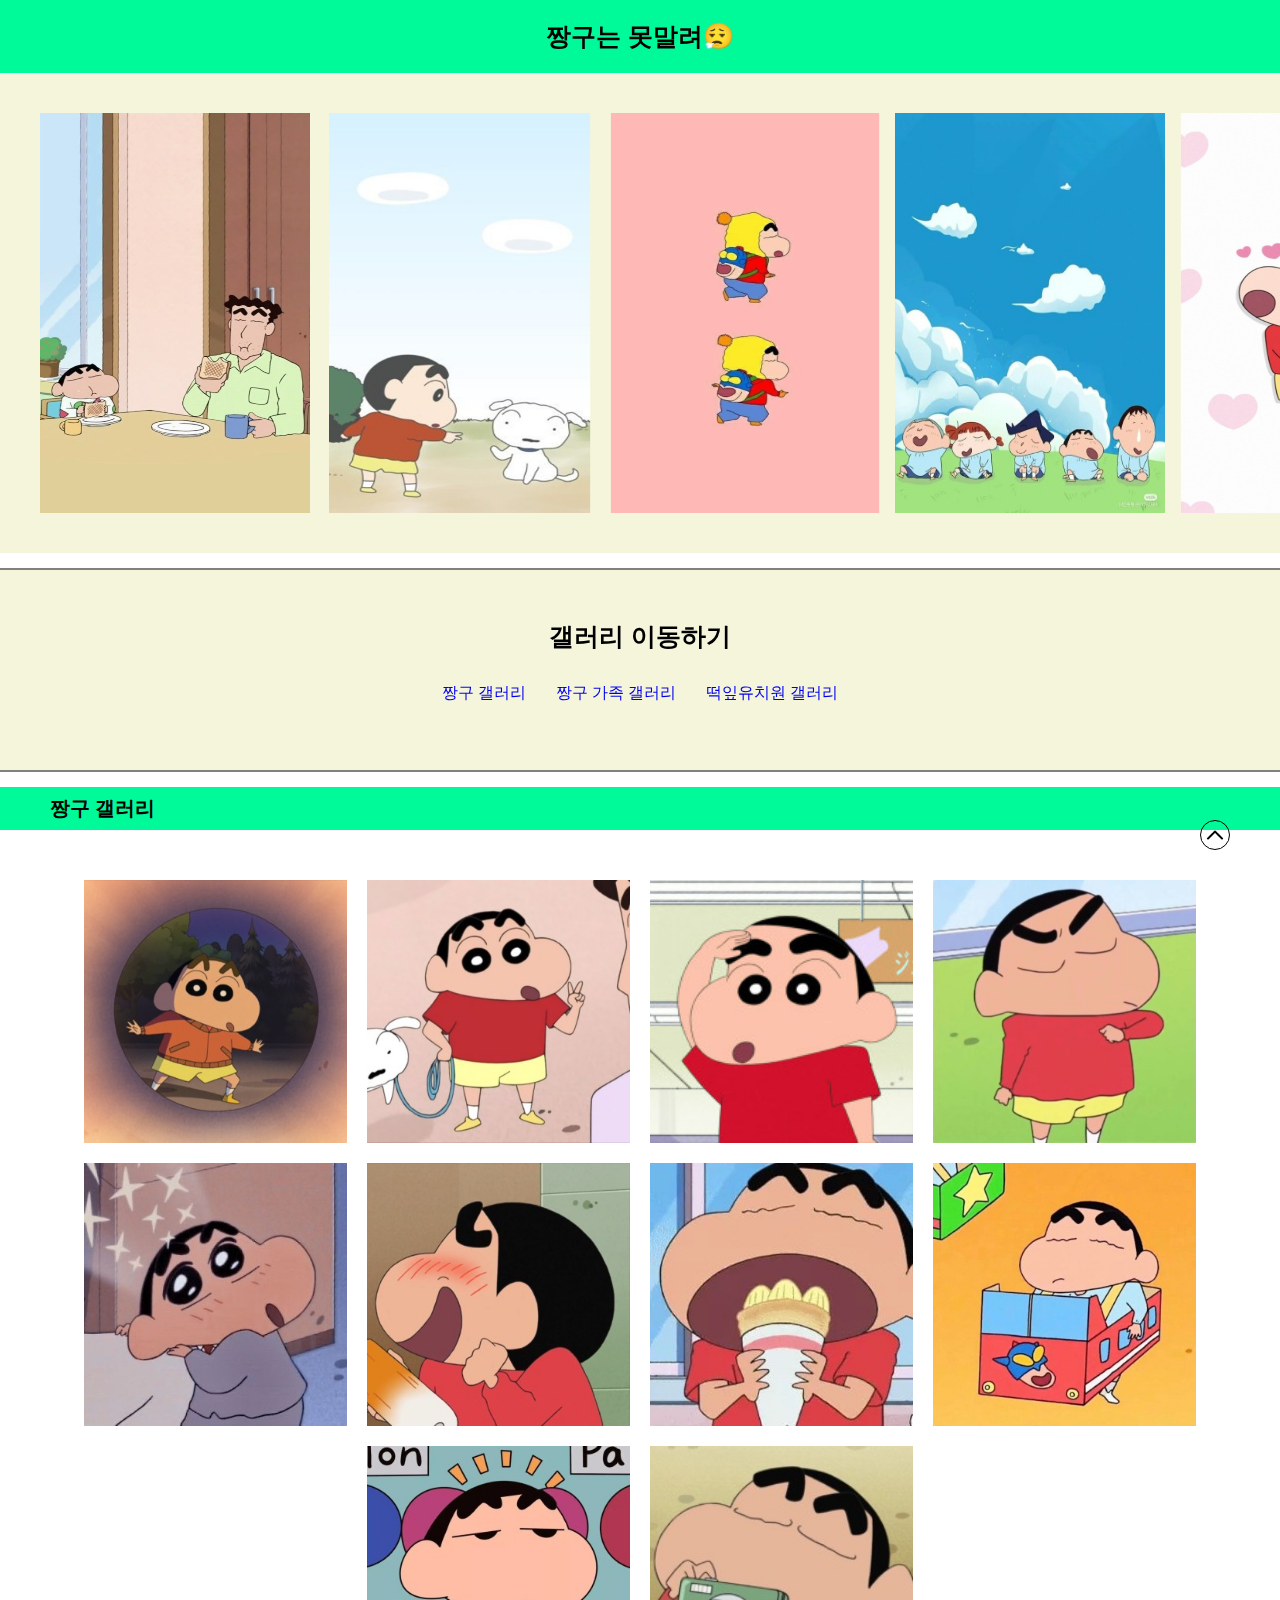
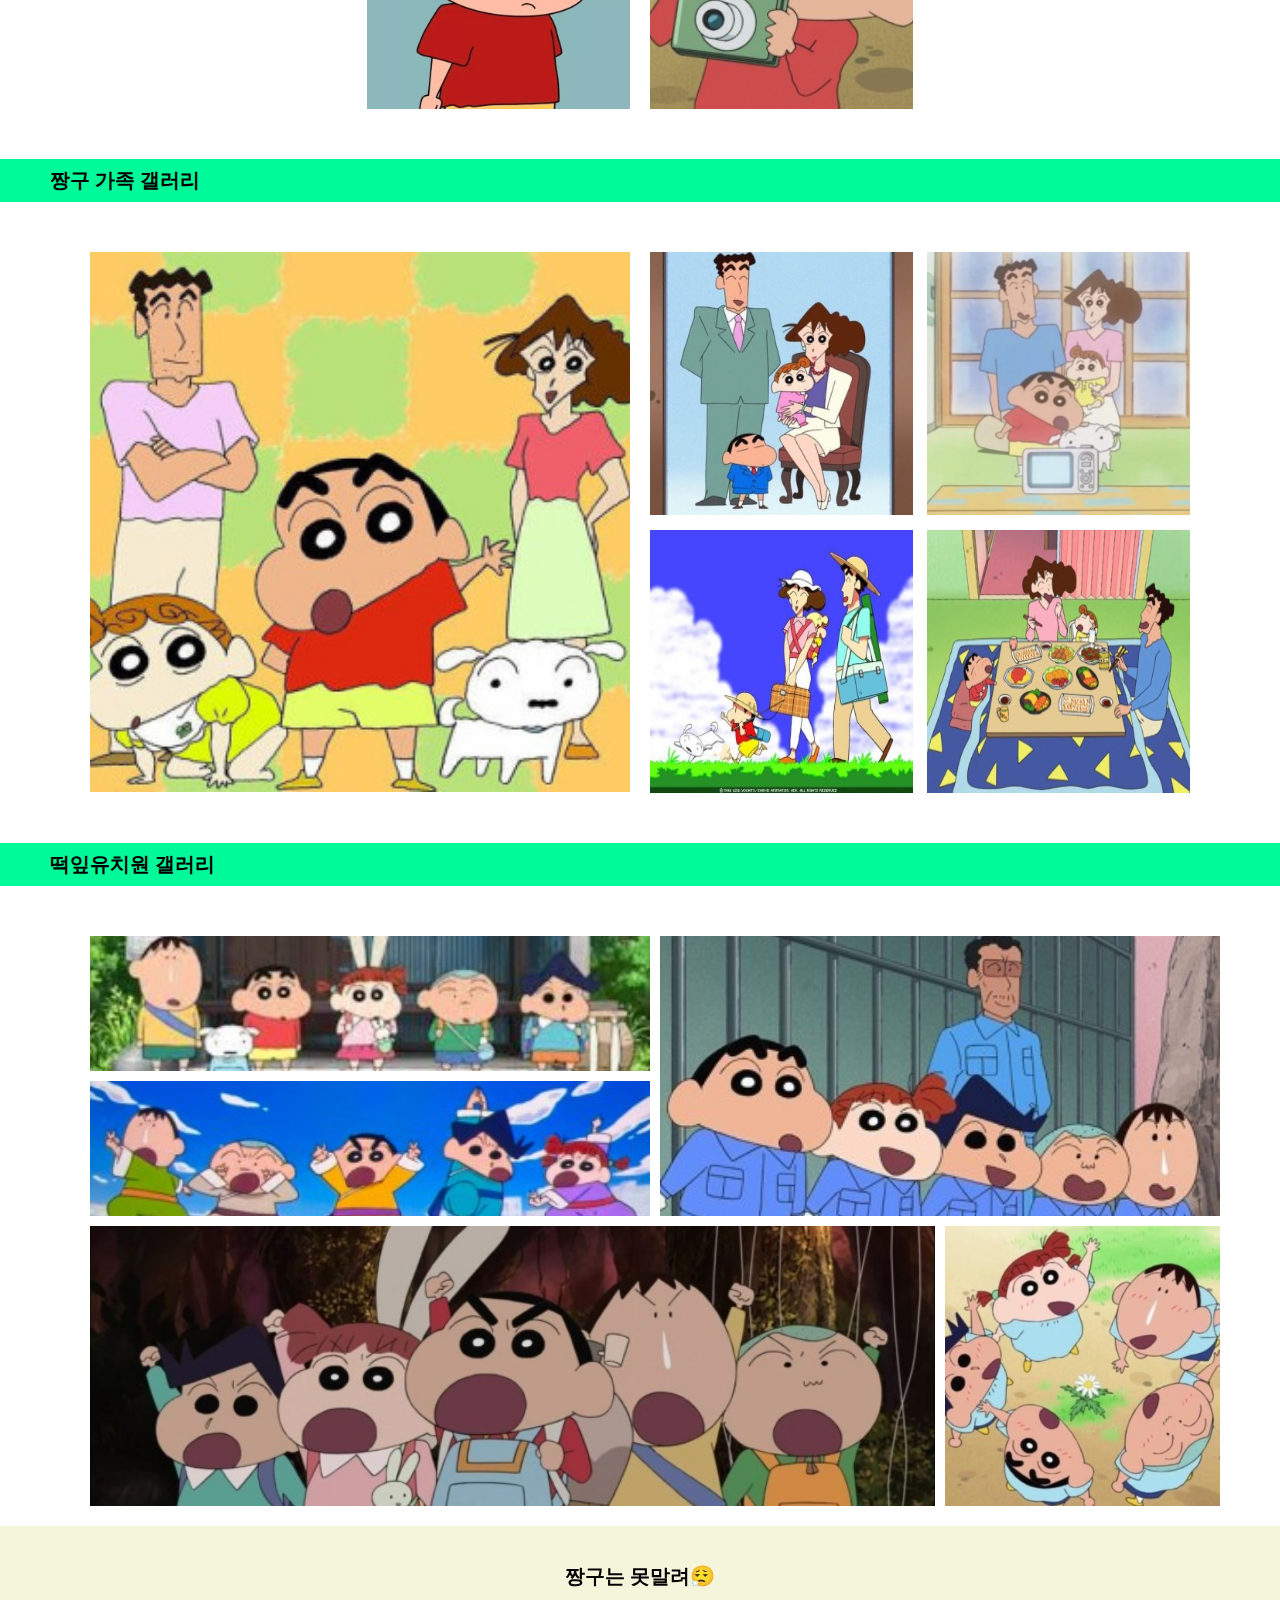
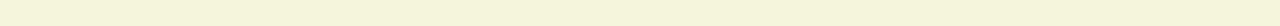
<file: week1/1-1/index.html>
<!DOCTYPE html>
<html lang="ko">
<head>
    <meta charset="UTF-8">
    <meta name="viewport" content="width=device-width, initial-scale=1.0">
    <link rel="stylesheet" href="style.css">
    <title>짱구는 못말려 갤러리</title>
</head>
<body>
    <a class="top_button" href="#header">
        <img src="assets/up_arrow.png" alt="top 버튼">
    </a>
    <header id="header">
        <h1 class="title">짱구는 못말려😮‍💨</h1>
    </header>
    <main>
        <section class="preview_section">
            <img src="assets/prev_image_1.png" alt="프리뷰 이미지">
            <img src="assets/prev_image_2.png" alt="프리뷰 이미지">
            <img src="assets/prev_image_3.png" alt="프리뷰 이미지">
            <img src="assets/prev_image_4.png" alt="프리뷰 이미지">
            <img src="assets/prev_image_5.png" alt="프리뷰 이미지">
            <img src="assets/prev_image_6.png" alt="프리뷰 이미지">
            <img src="assets/prev_image_7.png" alt="프리뷰 이미지">
            <img src="assets/prev_image_8.png" alt="프리뷰 이미지">
            <img src="assets/prev_image_9.png" alt="프리뷰 이미지">
            <img src="assets/prev_image_10.png" alt="프리뷰 이미지">
        </section>
        <nav>
            <span class="nav_title">갤러리 이동하기</span>
            <ul class="nav_list">
                <li>
                    <a class="nav_item" href="#solo_section">짱구 갤러리</a>
                </li>
                <li>
                    <a class="nav_item" href="#family_section">짱구 가족 갤러리</a>
                </li>
                <li>
                    <a class="nav_item" href="#kindergarten_section">떡잎유치원 갤러리</a>
                </li>
            </ul>
        </nav>
        <section id="solo_section" class="image_section">
            <div class="section_title">
                <h2>짱구 갤러리</h2>
            </div>
            <div class="section_1_image_container">
                <img src="assets/solo_image_1.png" alt="짱구 이미지입니다.">
                <img src="assets/solo_image_2.png" alt="짱구 이미지입니다.">
                <img src="assets/solo_image_3.png" alt="짱구 이미지입니다.">
                <img src="assets/solo_image_4.png" alt="짱구 이미지입니다.">
                <img src="assets/solo_image_5.png" alt="짱구 이미지입니다.">
                <img src="assets/solo_image_6.png" alt="짱구 이미지입니다.">
                <img src="assets/solo_image_7.png" alt="짱구 이미지입니다.">
                <img src="assets/solo_image_8.png" alt="짱구 이미지입니다.">
                <img src="assets/solo_image_9.png" alt="짱구 이미지입니다.">
                <img src="assets/solo_image_10.png" alt="짱구 이미지입니다.">
            </div>
        </section>
        <section id="family_section" class="image_section">
            <div class="section_title">
                <h2>짱구 가족 갤러리</h2>
            </div>
            <div class="section_2_image_container">
                <div class="section_2_image_container_left">
                    <img src="assets/family_image_1.png" alt="짱구 가족 이미지입니다.">
                </div>
                <div class="section_2_image_container_right">
                    <img src="assets/family_image_2.png" alt="짱구 가족 이미지입니다.">
                    <img src="assets/family_image_3.png" alt="짱구 가족 이미지입니다.">
                    <img src="assets/family_image_4.png" alt="짱구 가족 이미지입니다.">
                    <img src="assets/family_image_5.png" alt="짱구 가족 이미지입니다.">
                </div>
            </div>
        </section>
        <section id="kindergarten_section" class="image_section">
            <div class="section_title">
                <h2>떡잎유치원 갤러리</h2>
            </div>
            <div class="section_3_image_container">
                <img class="item" src="assets/children_image_1.png" alt="떡잎유치원 갤러리 이미지입니다.">
                <img class="item" src="assets/children_image_2.png" alt="떡잎유치원 갤러리 이미지입니다.">
                <img class="item" src="assets/children_image_3.png" alt="떡잎유치원 갤러리 이미지입니다.">
                <img class="item" src="assets/children_image_4.png" alt="떡잎유치원 갤러리 이미지입니다.">
                <img class="item" src="assets/children_image_5.png" alt="떡잎유치원 갤러리 이미지입니다.">
            </div>
        </section>
    </main>
    <footer>
        <p>짱구는 못말려😮‍💨</p>
    </footer>
</body>
</html>
</file>
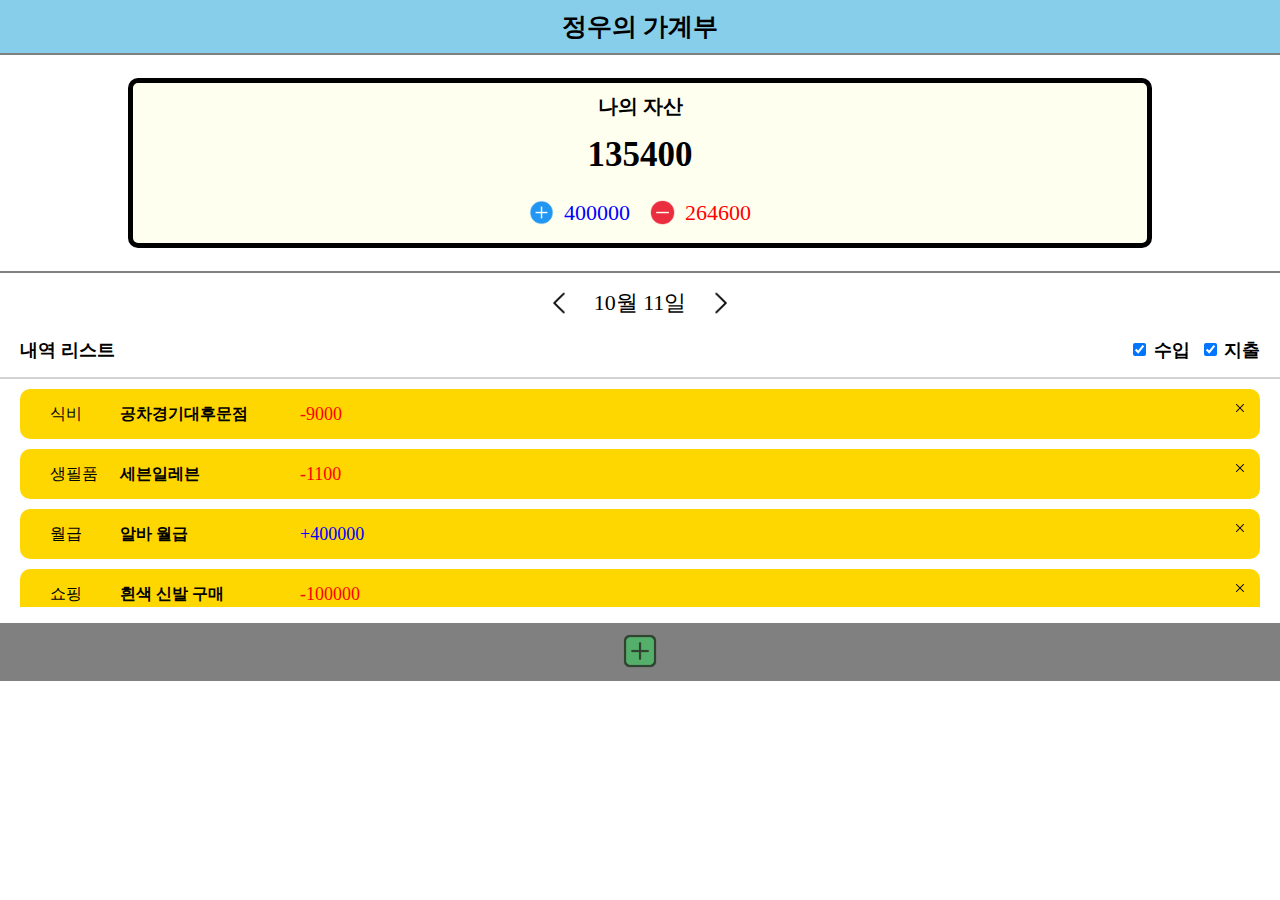
<file: week1/1-2/index.html>
<!DOCTYPE html>
<html lang="ko">
<head>
    <meta charset="UTF-8">
    <meta name="viewport" content="width=device-width, initial-scale=1.0">
    <link rel="stylesheet" href="style.css">
    <title>정우의 가계부</title>
</head>
<body>
    <header>
        <h1 class="title">정우의 가계부</h1>
    </header>
    <main>
        <container class="my_asset_container">
            <div class="asset_box">
                <h2>나의 자산</h2>
                <p class="total_asset">135400</p>
                <div class="asset_inout">
                    <div class="asset_count">
                        <img src="assets/plus_icon.png" alt="수입 아이콘">
                        <p class="asset_in">400000</p>
                    </div>
                    <div class="asset_count">
                        <img src="assets/minus_icon.png" alt="지출 아이콘">
                        <p class="asset_out">264600</p>
                    </div>
                </div>
            </div>
        </container>
        <container class="asset_history_container">
            <div class="date_selector">
                <img src="assets/arrow_left.png" alt="왼쪽 화살표 버튼">
                <p class="date">10월 11일</p>
                <img src="assets/arrow_right.png" alt="오른쪽 화살표 버튼">
            </div>
            <div class="history_list_container">
                <div class="history_list_header">
                    <span>내역 리스트</span>
                    <div class="history_filter">
                        <div>
                            <input type="checkbox" name="in" checked>
                            <label for="in">수입</label>
                        </div>
                        <div>
                            <input type="checkbox" name="out" checked>
                            <label for="out">지출</label>
                        </div>
                    </div>
                </div>
                <div class="history_list">
                    <ul>
                        <li class="history_item">
                            <button type="button">
                                <img src="assets/x_icon.png" alt="x 버튼" class="x_icon">
                            </button>
                            <p class="history_category">식비</p>
                            <p class="history_title">공차경기대후문점</p>
                            <p class="history_asset minus">-9000</p>
                        </li>
                        <li class="history_item">
                            <button type="button">
                                <img src="assets/x_icon.png" alt="x 버튼" class="x_icon">
                            </button>
                            <p class="history_category">생필품</p>
                            <p class="history_title">세븐일레븐</p>
                            <p class="history_asset minus">-1100</p>
                        </li>
                        <li class="history_item">
                            <button type="button">
                                <img src="assets/x_icon.png" alt="x 버튼" class="x_icon">
                            </button>
                            <p class="history_category">월급</p>
                            <p class="history_title">알바 월급</p>
                            <p class="history_asset plus">+400000</p>
                        </li>
                        <div class="history_item">
                            <button type="button">
                                <img src="assets/x_icon.png" alt="x 버튼" class="x_icon">
                            </button>
                            <p class="history_category">쇼핑</p>
                            <p class="history_title">흰색 신발 구매</p>
                            <p class="history_asset minus">-100000</p>
                        </div>
                        <li class="history_item">
                            <button type="button">
                                <img src="assets/x_icon.png" alt="x 버튼" class="x_icon">
                            </button>
                            <p class="history_category">취미</p>
                            <p class="history_title">포토시그니처</p>
                            <p class="history_asset minus">-5000</p>
                        </li>
                        <li class="history_item">
                            <button type="button">
                                <img src="assets/x_icon.png" alt="x 버튼" class="x_icon">
                            </button>
                            <p class="history_category">취미</p>
                            <p class="history_title">볼링</p>
                            <p class="history_asset plus">-9500</p>
                        </li>
                        <li class="history_item">
                            <button type="button">
                                <img src="assets/x_icon.png" alt="x 버튼" class="x_icon">
                            </button>
                            <p class="history_category">취미</p>
                            <p class="history_title">반지공방</p>
                            <p class="history_asset minus">-95000</p>
                        </li>
                        <li class="history_item">
                            <button type="button">
                                <img src="assets/x_icon.png" alt="x 버튼" class="x_icon">
                            </button>
                            <p class="history_category">쇼핑</p>
                            <p class="history_title">옷 구매</=>
                            <p class="history_asset plus">-45000</p>
                        </li>
                    </ul>
                </div>
            </div>
        </container>
    </main>
    <footer>
        <button type="button">
            <img src="./assets/add_icon.png" alt="추가 버튼">
        </button>
    </footer>
</body>
</html>
</file>
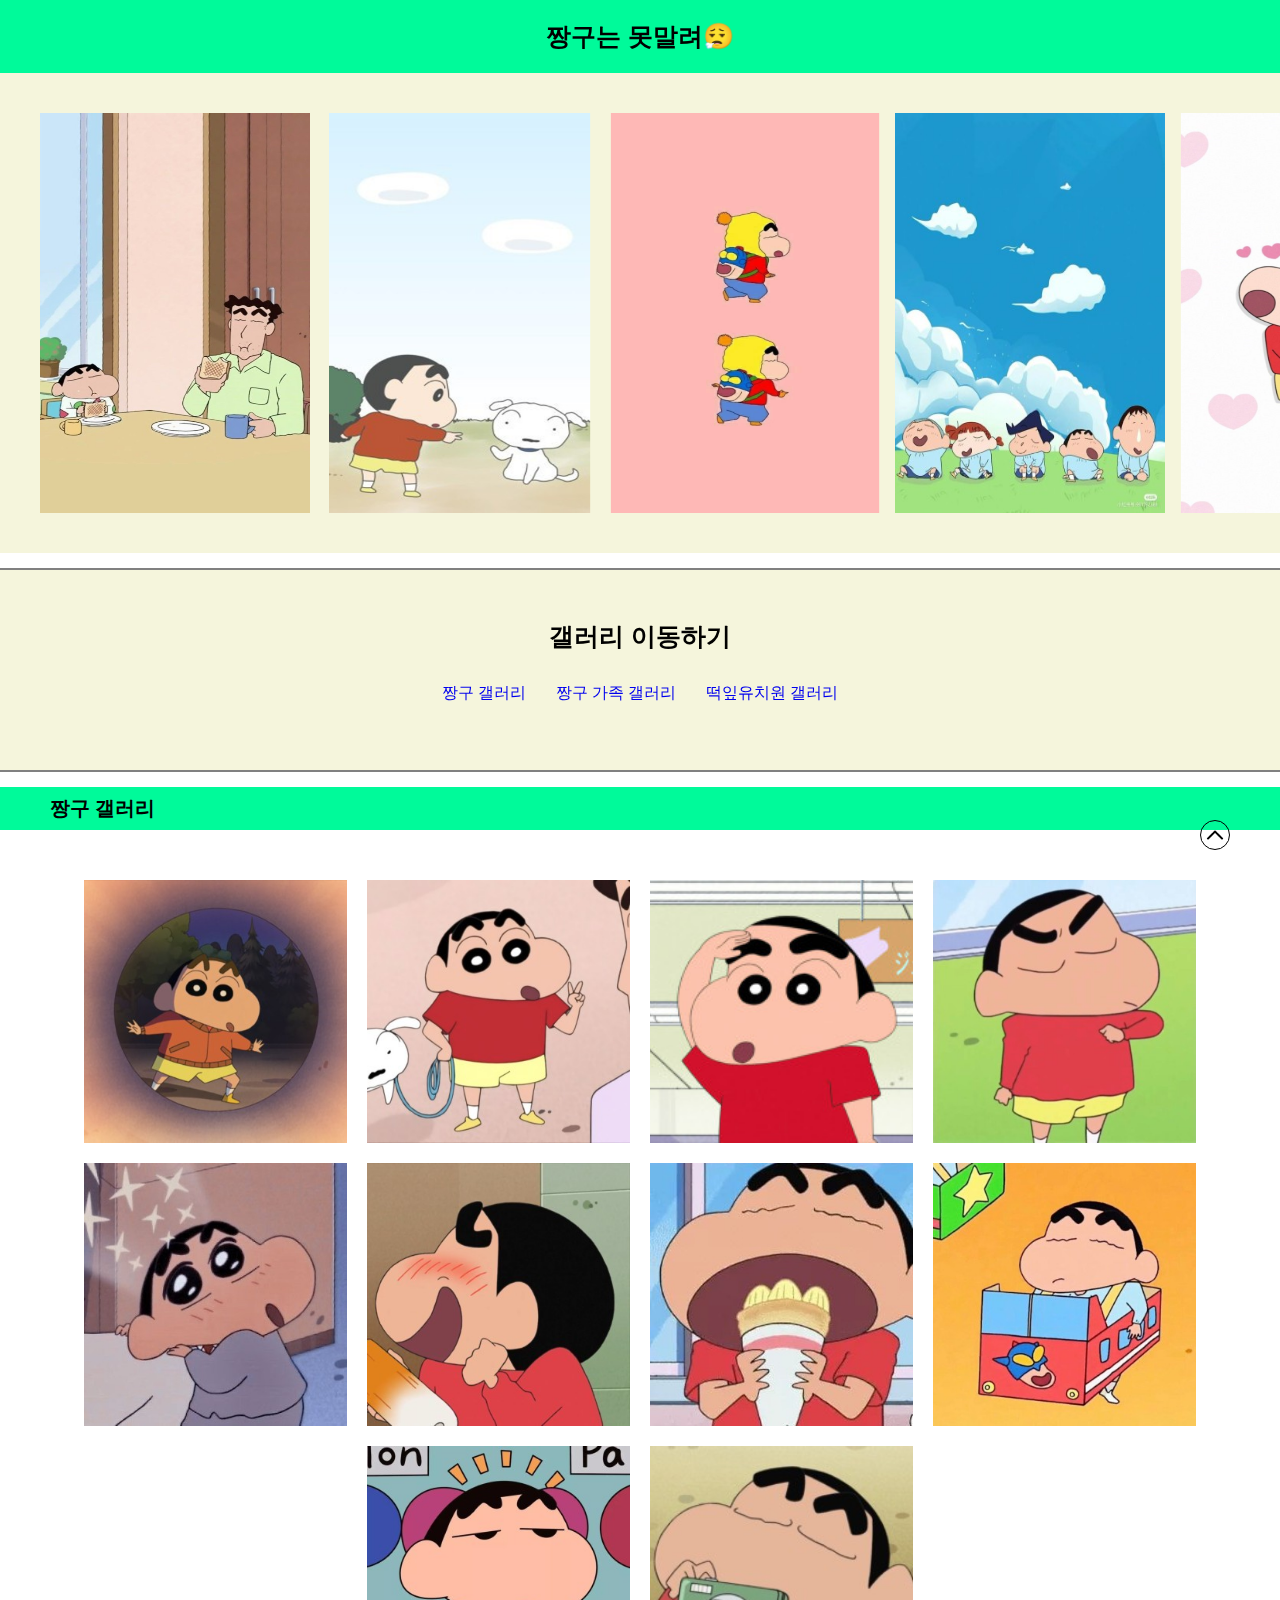
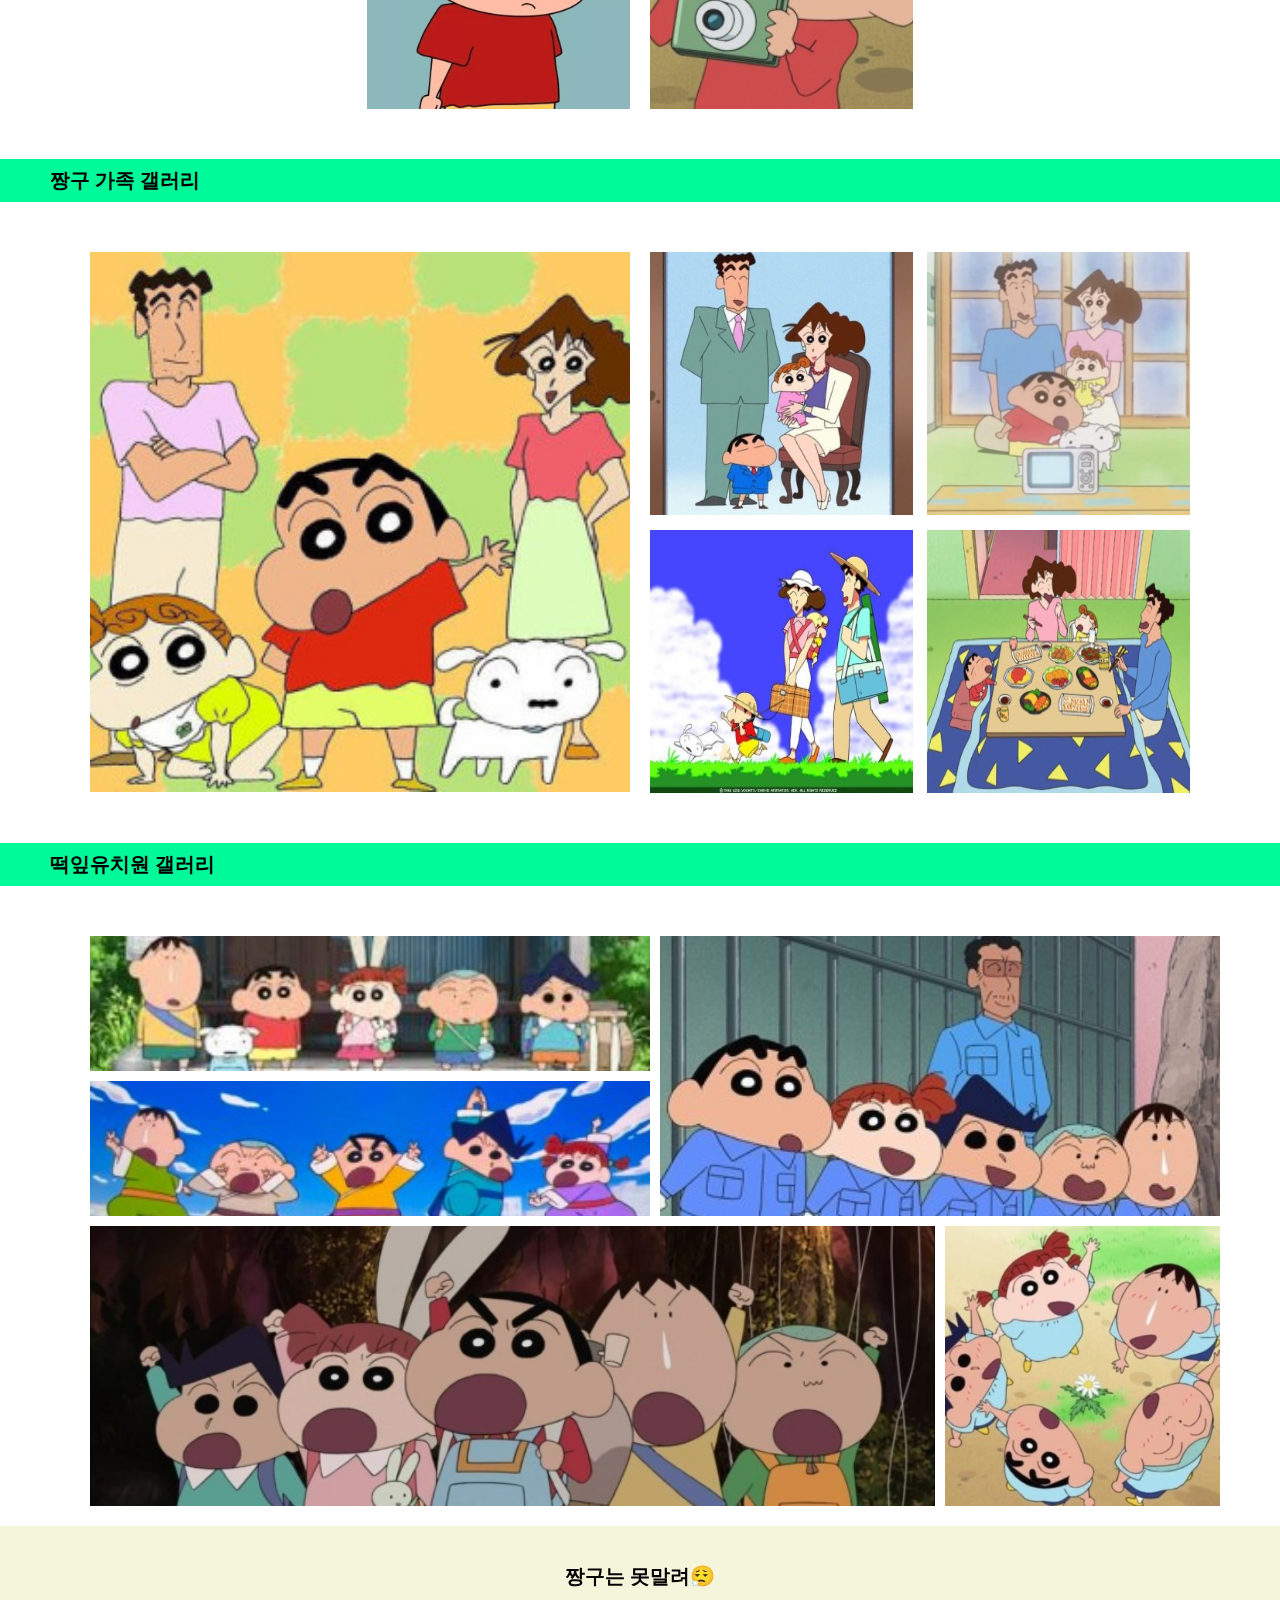
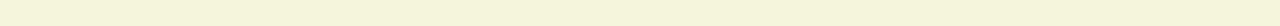
<file: week2/2-1/index.html>
<!DOCTYPE html>
<html lang="ko">
<head>
    <meta charset="UTF-8">
    <meta name="viewport" content="width=device-width, initial-scale=1.0">
    <link rel="stylesheet" href="style.css">
    <title>짱구는 못말려 갤러리</title>
</head>
<body>
    <a class="top_button" href="#header">
        <img src="assets/up_arrow.png" alt="top 버튼">
    </a>
    <header id="header">
        <h1 class="title">짱구는 못말려😮‍💨</h1>
    </header>
    <main>
        <section class="preview_section">
            <img src="assets/prev_image_1.png" alt="프리뷰 이미지 1">
            <img src="assets/prev_image_2.png" alt="프리뷰 이미지 2">
            <img src="assets/prev_image_3.png" alt="프리뷰 이미지 3">
            <img src="assets/prev_image_4.png" alt="프리뷰 이미지 4">
            <img src="assets/prev_image_5.png" alt="프리뷰 이미지 5">
            <img src="assets/prev_image_6.png" alt="프리뷰 이미지 6">
            <img src="assets/prev_image_7.png" alt="프리뷰 이미지 7">
            <img src="assets/prev_image_8.png" alt="프리뷰 이미지 8">
            <img src="assets/prev_image_9.png" alt="프리뷰 이미지 9">
            <img src="assets/prev_image_10.png" alt="프리뷰 이미지 10">
        </section>
        <nav>
            <span class="nav_title">갤러리 이동하기</span>
            <ul class="nav_list">
                <li>
                    <a class="nav_item" href="#solo_section">짱구 갤러리</a>
                </li>
                <li>
                    <a class="nav_item" href="#family_section">짱구 가족 갤러리</a>
                </li>
                <li>
                    <a class="nav_item" href="#kindergarten_section">떡잎유치원 갤러리</a>
                </li>
            </ul>
        </nav>
        <section id="solo_section" class="image_section">
            <div class="section_title">
                <h2>짱구 갤러리</h2>
            </div>
            <div class="section_1_image_container">
                <div class="section_1_image_box">
                    <img src="assets/solo_image_1.png" alt="1번째 짱구 이미지입니다.">
                    <p class="image_title">짱구의 밤산책</p>
                    <p class="image_content">짱구가 밤에 산책을 나가서 포즈를 취한 사진입니다. 귀엽죠?</p>
                </div>
                <div class="section_1_image_box">
                    <img src="assets/solo_image_2.png" alt="2번째 짱구 이미지입니다.">
                    <p class="image_title">흰둥이와 아빠와 산책</p>
                    <p class="image_content">짱구가 흰둥이를 데리고 아빠를 보면서 브이를 하는 사진입니다.</p>
                </div>
                <div class="section_1_image_box">
                    <img src="assets/solo_image_3.png" alt="3번째 짱구 이미지입니다.">
                    <p class="image_title">엄마 어딨어...?</p>
                    <p class="image_content">짱구가 마트에서 엄마를 찾고 있는 사진입니다.</p>
                </div>
                <div class="section_1_image_box">
                    <img src="assets/solo_image_4.png" alt="4번째 짱구 이미지입니다.">
                    <p class="image_title">당당한 짱구</p>
                    <p class="image_content">짱구가 어지른 장난감을 치우고 당당하게 엄마한테 말하는 사진입니다.</p>
                </div>
                <div class="section_1_image_box">
                    <img src="assets/solo_image_5.png" alt="5번째 짱구 이미지입니다.">
                    <p class="image_title">짱구의 눈빛</p>
                    <p class="image_content">짱구가 누군가에게 반짝반짝 눈빛을 날리는 사진입니다. 근데 누구지..?</p>
                </div>
                <div class="section_1_image_box">
                    <img src="assets/solo_image_6.png" alt="6번째 짱구 이미지입니다.">
                    <p class="image_title">앙탈 짱구</p>
                    <p class="image_content">짱구가 기분이 좋아서 앙탈을 부리고 있는 사진입니다. 귀여워...</p>
                </div>
                <div class="section_1_image_box">
                    <img src="assets/solo_image_7.png" alt="7번째 짱구 이미지입니다.">
                    <p class="image_title">아이스크림 옴뇸뇸</p>
                    <p class="image_content">짱구가 아이스크림을 한 입에 먹으려는 사진입니다.</p>
                </div>
                <div class="section_1_image_box">
                    <img src="assets/solo_image_8.png" alt="8번째 짱구 이미지입니다.">
                    <p class="image_title">버스 탄 짱구</p>
                    <p class="image_content">짱구가 유치원에서 종이 버스를 타고 있는 사진입니다.</p>
                </div>
                <div class="section_1_image_box">
                    <img src="assets/solo_image_9.png" alt="9번째 짱구 이미지입니다.">
                    <p class="image_title">피곤한 짱구</p>
                    <p class="image_content">짱구 눈이 반쯤 감겨있는 사진입니다. (=== 지금 내 상태...)</p>
                </div>
                <div class="section_1_image_box">
                    <img src="assets/solo_image_10.png" alt="10번째 짱구 이미지입니다.">
                    <p class="image_title">사진 찍는 짱구</p>
                    <p class="image_content">짱구가 사진을 찍으려고 카메라를 만지작거리는 사진입니다.</p>
                </div>
            </div>
        </section>
        <section id="family_section" class="image_section">
            <div class="section_title">
                <h2>짱구 가족 갤러리</h2>
            </div>
            <div class="section_2_image_container">
                <div class="section_2_image_container_left">
                    <img src="assets/family_image_1.png" alt="1번째 짱구 가족 이미지입니다.">
                </div>
                <div class="section_2_image_container_right">
                    <img src="assets/family_image_2.png" alt="2번째 짱구 가족 이미지입니다.">
                    <img src="assets/family_image_3.png" alt="3번째 짱구 가족 이미지입니다.">
                    <img src="assets/family_image_4.png" alt="4번째 짱구 가족 이미지입니다.">
                    <img src="assets/family_image_5.png" alt="5번째 짱구 가족 이미지입니다.">
                </div>
            </div>
        </section>
        <section id="kindergarten_section" class="image_section">
            <div class="section_title">
                <h2>떡잎유치원 갤러리</h2>
            </div>
            <div class="section_3_image_container">
                <img class="item" src="assets/children_image_1.png" alt="1번째 떡잎유치원 갤러리 이미지입니다.">
                <img class="item" src="assets/children_image_2.png" alt="2번째 떡잎유치원 갤러리 이미지입니다.">
                <img class="item" src="assets/children_image_3.png" alt="3번째 떡잎유치원 갤러리 이미지입니다.">
                <img class="item" src="assets/children_image_4.png" alt="4번째 떡잎유치원 갤러리 이미지입니다.">
                <img class="item" src="assets/children_image_5.png" alt="5번째 떡잎유치원 갤러리 이미지입니다.">
            </div>
        </section>
    </main>
    <footer>
        <p>짱구는 못말려😮‍💨</p>
    </footer>
    <script src="index.js" type="module"></script>
</body>
</html>
</file>
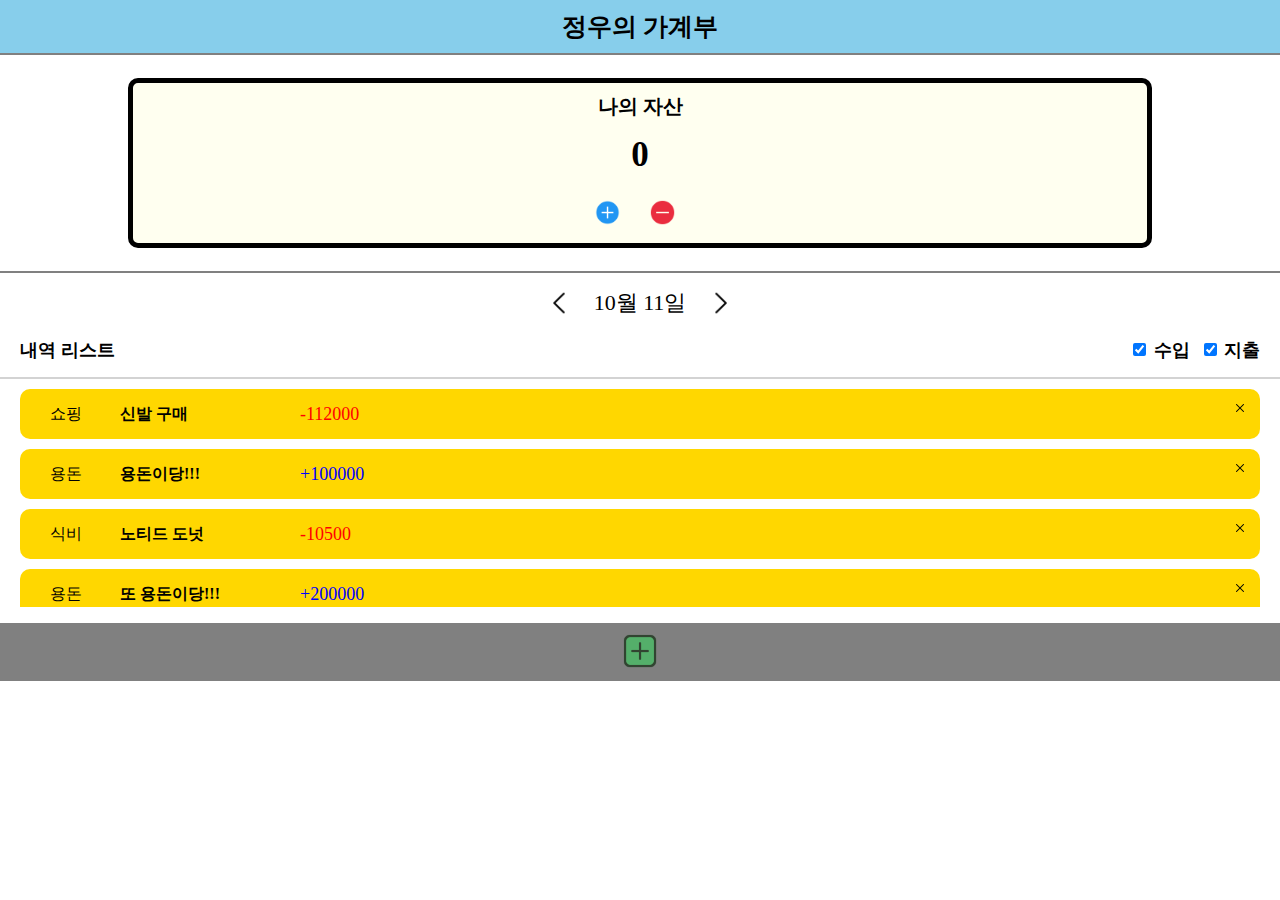
<file: week2/2-2/index.html>
<!DOCTYPE html>
<html lang="ko">
<head>
    <meta charset="UTF-8">
    <meta name="viewport" content="width=device-width, initial-scale=1.0">
    <link rel="stylesheet" href="style.css">
    <title>정우의 가계부</title>
</head>
<body>
    <header>
        <h1 class="title">정우의 가계부</h1>
    </header>
    <main>
        <container class="my_asset_container">
            <div class="asset_box">
                <h2>나의 자산</h2>
                <p class="total_asset"></p>
                <div class="asset_inout">
                    <div class="asset_count">
                        <img src="assets/plus_icon.png" alt="수입 아이콘">
                        <p class="asset_in"></p>
                    </div>
                    <div class="asset_count">
                        <img src="assets/minus_icon.png" alt="지출 아이콘">
                        <p class="asset_out"></p>
                    </div>
                </div>
            </div>
        </container>
        <container class="asset_history_container">
            <div class="date_selector">
                <img src="assets/arrow_left.png" alt="왼쪽 화살표 버튼">
                <p class="date">10월 11일</p>
                <img src="assets/arrow_right.png" alt="오른쪽 화살표 버튼">
            </div>
            <div class="history_list_container">
                <div class="history_list_header">
                    <span>내역 리스트</span>
                    <div class="history_filter">
                        <div>
                            <input type="checkbox" name="in" checked>
                            <label for="in">수입</label>
                        </div>
                        <div>
                            <input type="checkbox" name="out" checked>
                            <label for="out">지출</label>
                        </div>
                    </div>
                </div>
                <div class="history_list">
                    <ul>
                    </ul>
                </div>
            </div>
        </container>
    </main>
    <footer>
        <button type="button" class="add_button">
            <img src="./assets/add_icon.png" alt="추가 버튼">
        </button>
    </footer>
    <div class="modal">
        <div class="modal_header">
            <h2 class="modal_title">내역 추가</h2>
            <div class="in_out_filter">
                <button class="asset_button in active">수입</button>
                <button class="asset_button out">지출</button>
            </div>
        </div>
        <div class="option_list">
            <h3>종류</h3>
            <select name="" class="category_select">
                <option value="allowance" selected>용돈</option>
                <option value="salary">월급</option>
            </select>
        </div>
        <div class="option_list">
            <h3>금액</h3>
            <input type="text" class="amount_input">
        </div>
        <div class="option_list">
            <h3>내용</h3>
            <input type="text" class="content_input">
        </div>
        <button class="submit_button">저장하기</button>
        <button class="close_button">닫기</button>
    </div>
    <script src="index.js" type="module"></script>
</body>
</html>
</file>
<file: week1/1-1/style.css>
* {
    box-sizing: border-box;
}

body, h1, h2, h3, h4, h5, h6, p {
    margin: 0;
    padding: 0;
    border: 0;
    font-size: 100%;
    font: inherit;
    vertical-align: baseline;
}

.title {
    font-weight: bold;
    font-size: 25px;
    padding: 1.25rem 0;
}

.section_title > h2 {
    font-weight: bold;
    font-size: 1.25rem;
    padding: 0.5rem 0;
}

body {
    width: 100%;
    margin: 0;
}

.top_button {
    width: 1.875rem;
    height: 1.875rem;
    display: flex;
    justify-content: center;
    align-items: center;
    position: fixed;
    right: 3.125rem;
    bottom: 3.125rem;
    z-index: 999;
    border: 0.0625rem solid black;
    border-radius: 999px;
}

.top_button img {
    width: 1.125rem;
    height: 1.125rem;
    object-fit: cover;
}

header {
    background-color: mediumspringgreen;
    text-align: center;
}

header h2 {
    padding: 0.9375rem 0;
}

.preview_section {
    padding: 2.5rem;
    display: flex;
    flex-direction: row;
    column-gap: 0.9375rem;
    width: 100%;
    background-color: beige;
    margin-bottom: 0.9375rem;
    overflow: auto;
    white-space: nowrap;
}

.preview_section img {
    flex: 0 0 auto;
    width: 16.875rem;
    height: 25rem;
}

nav {
    padding: 3.125rem 0;
    text-align: center;
    background-color: beige;
    border-top: 0.125rem solid gray;
    border-bottom: 0.125rem solid gray;
    margin-bottom: 0.9375rem;
}

nav ul {
    display: flex;
    padding: 0;
    list-style-type: none;
}

.nav_title {
    font-size: 1.5625rem;
    font-weight: 600;
}

.nav_list {
    margin-top: 1.875rem;
    display: flex;
    justify-content: center;
    column-gap: 1.875rem;
}

.nav_item {
    text-decoration: none;
}

.nav_item:hover {
    cursor: pointer;
    text-decoration: underline;
    color: teal;
}

.image_section {
    display: flex;
    flex-direction: column;
    align-items: center;
}

.section_title {
    width: 100%;
    background-color: mediumspringgreen;
    position: sticky;
    padding-left: 3.125rem;
    top: 0;
}

.section_title h3 {
    margin: 0.625rem 0;
}

.section_1_image_container {
    margin: 3.125rem 0;
    width: 100vw;
    display: flex;
    justify-content: center;
    flex-wrap: wrap;
    column-gap: 1.25rem;
    row-gap: 1.25rem;
}

.section_1_image_container img {
    width: 16.4375rem;
    height: 16.4375rem;
    object-fit: cover;
}

.section_2_image_container {
    margin: 3.125rem 0;
    width: 68.75rem;
    display: flex;
    column-gap: 1.25rem;
}

.section_2_image_container_left {
    flex: 0 0 auto;
    width: 33.75rem;
    height: 33.75rem;
}

.section_2_image_container_left img {
    width: 100%;
    height: 100%;
    object-fit: cover;
}

.section_2_image_container_right {
    flex-grow: 1;
    display: flex;
    flex-wrap: wrap;
    row-gap: 0.9375rem;
    justify-content: space-between;
}

.section_2_image_container_right img {
    width: 16.4375rem;
    height: 16.4375rem;
}

.section_3_image_container {
    margin: 3.125rem 0;
    width: 68.75rem;
    height: 33.75rem;
    display: grid;
    grid-template-rows:  repeat(4, 25%);
    grid-template-columns: repeat(4, 25%);
    gap: 0.625rem;
}

.item {
    width: 100%;
    height: 100%;
    object-fit: cover;
}

.item:nth-child(1) {
    grid-column: 1 / span 2;
    grid-row: 1 / span 1;
}
.item:nth-child(2) {
    grid-column: 1 / span 2;
    grid-row: 2 / span 1;
}

.item:nth-child(3) {
    grid-column: 3 / span 2;
    grid-row: 1 / span 2;
}

.item:nth-child(4) {
    grid-column: 1 / span 3;
    grid-row: 3 / span 2;
}

.item:nth-child(5) {
    grid-column: 4 / span 1;
    grid-row: 3 / span 2;
}

footer {
    background-color: beige;
    height: 6.25rem;
    line-height: 6.25rem;
    text-align: center;
}

footer > p {
    font-size: 1.25rem;
    font-weight: bold;
}
</file>
<file: week1/1-2/style.css>
* {
    box-sizing: border-box;
}

body, h1, h2, h3, h4, h5, h6, p {
    margin: 0;
    padding: 0;
    border: 0;
    font-size: 100%;
    font: inherit;
    vertical-align: baseline;
}

header {
    text-align: center;
    background-color: skyblue;
}

.title {
    padding: 0.625rem 0;
    font-weight: bold;
    font-size: 25px;
}

.my_asset_container {
    width: 100%;
    height: 13.75rem;
    border-top: 0.125rem solid gray;
    border-bottom: 0.125rem solid gray;
    display: flex;
    justify-content: center;
    align-items: center;
}

.asset_box {
    width: 80%;
    height: 10.625rem;
    border: 0.3125rem solid black;
    display: flex;
    flex-direction: column;
    align-items: center;
    border-radius: 0.625rem;
    background-color: ivory;
}

.asset_box h2 {
    margin-top: 0.625rem;
    font-size: 20px;
    font-weight: 600;
}

.total_asset {
    margin-top: 0.9375rem;
    font-size: 35px;
    font-weight: bold;
    margin-bottom: 1.5625rem;
}

.asset_inout {
    display: flex;
    column-gap: 1.25rem;
}

.asset_inout img {
    width: 1.5625rem;
    height: 1.5625rem;
}

.asset_inout p {
    font-size: 1.375rem;
}

.asset_count {
    display: flex;
    column-gap: 0.625rem;
}

.asset_in {
    color: blue;
}

.asset_out {
    color: red;
}

.date_selector {
    margin-top: 0.9375rem;
    display: flex;
    justify-content: center;
    align-items: center;
    column-gap: 1.25rem;
}

.date_selector img {
    width: 1.875rem;
}

.date {
    font-size: 1.375rem;
}

.history_list_header {
    padding: 0 1.25rem;
    display: flex;
    justify-content: space-between;
    margin-top: 1.25rem;
    font-size: 1.125rem;
    font-weight: bold;
}

.history_filter {
    display: flex;
    column-gap: 0.625rem;
}

.history_list > ul {
    margin-top: 0.9375rem;
    border-top: 0.125rem solid lightgray;
    padding: 0.625rem 1.25rem;
    display: flex;
    flex-direction: column;
    row-gap: 0.625rem;
    height: 14.375rem;
    overflow-y: auto;
}

.history_item {
    width: 100%;
    height: 3.125rem;
    flex: 0 0 auto;
    position: relative;
    background-color: gold;
    border-radius: 0.625rem;
    display: flex;
    align-items: center;
    padding: 0 1.875rem;
}

.x_icon {
    width: 0.5rem;
    height: 0.5rem;
}

.history_item > button {
    position: absolute;
    top: 0.625rem;
    right: 0.625rem;
    background-color: inherit;
    border: none;
}

.history_category {
    flex: 0 0 auto;
    width: 4.375rem;
}

.history_title {
    width: 11.25rem;
    font-weight: bold;
}

.history_asset {
    font-size: 1.125rem;
}

.plus {
    color: blue;
}

.minus {
    color: red;
}

footer {
    width: 100%;
    height: 3.625rem;
    background-color: gray;
    display: flex;
    justify-content: center;
    align-items: center;
}

footer img {
    width: 2.5rem;
    height: 2.5rem;
}

footer > button {
    background-color: inherit;
    border: none;
}
</file>
<file: week2/2-1/style.css>
* {
    box-sizing: border-box;
}

body, h1, h2, h3, h4, h5, h6, p {
    margin: 0;
    padding: 0;
    
    border: 0;
    
    font-size: 100%;
    font: inherit;
    vertical-align: baseline;
}

.title {
    padding: 1.25rem 0;

    font-weight: bold;
    font-size: 1.5625rem;
}

.section_title > h2 {
    padding: 0.5rem 0;

    font-weight: bold;
    font-size: 1.25rem;
}

body {
    width: 100%;
    margin: 0;
}

.top_button {
    display: flex;
    justify-content: center;
    align-items: center;

    position: fixed;
    right: 3.125rem;
    bottom: 3.125rem;
    z-index: 999;

    width: 1.875rem;
    height: 1.875rem;

    border: 1px solid black;
    border-radius: 999px;
}

.top_button img {
    width: 1.125rem;
    height: 1.125rem;
    object-fit: cover;
}

header {
    background-color: mediumspringgreen;

    text-align: center;
}

header h2 {
    padding: 0.9375rem 0;
}

.preview_section {
    display: flex;
    column-gap: 0.9375rem;

    width: 100%;
    padding: 2.5rem;
    margin-bottom: 0.9375rem;

    background-color: beige;

    overflow: auto;
    white-space: nowrap;
}

.preview_section img {
    flex: 0 0 auto;

    width: 16.875rem;
    height: 25rem;
}

nav {
    padding: 3.125rem 0;
    margin-bottom: 0.9375rem;

    border-top: 2px solid gray;
    border-bottom: 2px solid gray;

    background-color: beige;

    text-align: center;
}

nav ul {
    display: flex;

    padding: 0;

    list-style-type: none;
}

.nav_title {
    font-size: 1.5625rem;
    font-weight: 600;
}

.nav_list {
    display: flex;
    justify-content: center;
    column-gap: 1.875rem;

    margin-top: 1.875rem;
}

.nav_item {
    text-decoration: none;
}

.nav_item:hover {
    color: teal;
    text-decoration: underline;

    cursor: pointer;
}

.image_section {
    display: flex;
    flex-direction: column;
    align-items: center;
}

.section_title {
    position: sticky;
    top: 0;
    z-index: 3;

    width: 100%;
    padding-left: 3.125rem;

    background-color: mediumspringgreen;
}

.section_title h3 {
    margin: 0.625rem 0;
}

.section_1_image_container {
    display: flex;
    justify-content: center;
    flex-wrap: wrap;
    column-gap: 1.25rem;
    row-gap: 1.25rem;

    width: 100vw;
    margin: 3.125rem 0;
}

.section_1_image_box {
    display: flex;
    justify-content: center;

    position: relative;

    width: 16.4375rem;
    height: 16.4375rem;
    
    text-align: center;

    transition: background-color 0.5s, transform 0.3s;
}

.section_1_image_box > img {
    position: relative;
    z-index: -1;

    width: 100%;
    height: 100%;
    object-fit: cover;
}

.image_title {
    display: none;

    position: absolute;
    top: 5.5rem;

    color: white;
    font-size: 1.5rem;
    font-weight: 600;
}

.image_content {
    display: none;

    position: absolute;
    top: 9rem;

    width: 80%;

    color: white;
    font-size: 1rem;
    word-break: keep-all;
}


.section_2_image_container {
    display: flex;
    column-gap: 1.25rem;

    width: 68.75rem;
    margin: 3.125rem 0;
}

.section_2_image_container_left {
    flex: 0 0 auto;

    width: 33.75rem;
    height: 33.75rem;
}

.section_2_image_container_left img {
    width: 100%;
    height: 100%;
    object-fit: cover;
}

.section_2_image_container_right {
    display: flex;
    flex-grow: 1;
    flex-wrap: wrap;
    row-gap: 0.9375rem;
    justify-content: space-between;
}

.section_2_image_container_right img {
    width: 16.4375rem;
    height: 16.4375rem;
}

.section_3_image_container {
    display: grid;
    grid-template-rows:  repeat(4, 25%);
    grid-template-columns: repeat(4, 25%);
    gap: 0.625rem;

    width: 68.75rem;
    height: 33.75rem;
    margin: 3.125rem 0;
}

.item {
    width: 100%;
    height: 100%;
    object-fit: cover;
}

.item:nth-child(1) {
    grid-column: 1 / span 2;
    grid-row: 1 / span 1;
}
.item:nth-child(2) {
    grid-column: 1 / span 2;
    grid-row: 2 / span 1;
}

.item:nth-child(3) {
    grid-column: 3 / span 2;
    grid-row: 1 / span 2;
}

.item:nth-child(4) {
    grid-column: 1 / span 3;
    grid-row: 3 / span 2;
}

.item:nth-child(5) {
    grid-column: 4 / span 1;
    grid-row: 3 / span 2;
}

footer {
    height: 6.25rem;
    line-height: 6.25rem;

    background-color: beige;

    text-align: center;
}

footer > p {
    font-size: 1.25rem;
    font-weight: bold;
}
</file>
<file: week2/2-2/style.css>
* {
    box-sizing: border-box;
}

body, h1, h2, h3, h4, h5, h6, p {
    padding: 0;
    margin: 0;

    border: 0;

    font-size: 100%;
    font: inherit;
    vertical-align: baseline;
}

header {
    background-color: skyblue;

    text-align: center;
}

.title {
    padding: 0.625rem 0;

    font-weight: bold;
    font-size: 1.5625rem;
}

.my_asset_container {
    display: flex;
    justify-content: center;
    align-items: center;

    width: 100%;
    height: 13.75rem;

    border-top: 2px solid gray;
    border-bottom: 2px solid gray;
}

.asset_box {
    display: flex;
    flex-direction: column;
    align-items: center;

    width: 80%;
    height: 10.625rem;

    border: 5px solid black;
    border-radius: 0.625rem;
    background-color: ivory;
}

.asset_box h2 {
    margin-top: 0.625rem;

    font-size: 1.25rem;
    font-weight: 600;
}

.total_asset {
    margin-top: 0.9375rem;
    margin-bottom: 1.5625rem;

    font-size: 2.1875rem;
    font-weight: bold;
}

.asset_inout {
    display: flex;
    column-gap: 1.25rem;
}

.asset_inout img {
    width: 1.5625rem;
    height: 1.5625rem;
}

.asset_inout p {
    font-size: 1.375rem;
}

.asset_count {
    display: flex;
    column-gap: 0.625rem;
}

.asset_in {
    color: blue;
}

.asset_out {
    color: red;
}

.date_selector {
    display: flex;
    justify-content: center;
    align-items: center;
    column-gap: 1.25rem;

    margin-top: 0.9375rem;
}

.date_selector img {
    width: 1.875rem;
}

.date {
    font-size: 1.375rem;
}

.history_list_header {
    display: flex;
    justify-content: space-between;

    padding: 0 1.25rem;
    margin-top: 1.25rem;

    font-size: 1.125rem;
    font-weight: bold;
}

.history_filter {
    display: flex;
    column-gap: 0.625rem;
}

.history_list > ul {
    display: flex;
    flex-direction: column;
    row-gap: 0.625rem;

    height: 14.375rem;
    overflow-y: auto;

    padding: 0.625rem 1.25rem;
    margin-top: 0.9375rem;

    border-top: 2px solid lightgray;
}

.history_item {
    display: flex;
    flex: 0 0 auto;
    align-items: center;

    position: relative;

    width: 100%;
    height: 3.125rem;
    padding: 0 1.875rem;

    border-radius: 0.625rem;
    background-color: gold;
}

.x_icon {
    width: 0.5rem;
    height: 0.5rem;
}

.history_item > button {
    position: absolute;
    top: 0.625rem;
    right: 0.625rem;

    border: none;
    background-color: inherit;
}

.history_category {
    flex: 0 0 auto;

    width: 4.375rem;
}

.history_title {
    width: 11.25rem;

    font-weight: bold;
}

.history_asset {
    font-size: 1.125rem;
}

.plus {
    color: blue;
}

.minus {
    color: red;
}

footer {
    display: flex;
    justify-content: center;
    align-items: center;

    width: 100%;
    height: 3.625rem;

    background-color: gray;
}

footer img {
    width: 2.5rem;
    height: 2.5rem;
}

footer > button {
    border: none;
    background-color: inherit;
}

.modal {
    display: none;

    position: fixed;
    bottom: 0;
    z-index: 2;

    width: 100%;
    height: 60vh;
    padding: 0 2.5rem;

    border-radius: 1.25rem 1.25rem 0 0;
    background-color: gray;
}

.modal_header {
    display: flex;
    flex-direction: column;
    align-items: center;
}

.modal_header > h2 {
    padding: 0.9375rem 0;

    color: white;
    font-size: 1.25rem;
    font-weight: 500;
}
.in_out_filter {
    display: flex;
    justify-content: center;
    column-gap: 1.25rem;
}

.asset_button {
    width: 6.25rem;
    height: 1.875rem;

    border: none;
    border-radius: 0.3125rem;
    background-color: white;

    color: black;
}

.active {
    background-color: black;
    
    color: white;
}

.option_list {
    margin-top: 0.625rem;
}

.option_list > h3 {
    font-weight: 600;
}

.option_list > select, .amount_input, .content_input {
    width: 100%;
    height: 1.875rem;
    margin-top: 0.3125rem;
}

.submit_button {
    width: 100%;
    height: 1.875rem;
    margin-top: 1.5625rem;

    border: none;
    border-radius: 0.3125rem;
    background-color: aquamarine;

    font-weight: 600;
}

.close_button {
    width: 100%;
    height: 1.875rem;
    margin-top: 0.5rem;

    border: none;
    border-radius: 0.3125rem;
    background-color: white;

    font-weight: 600;
}
</file>
